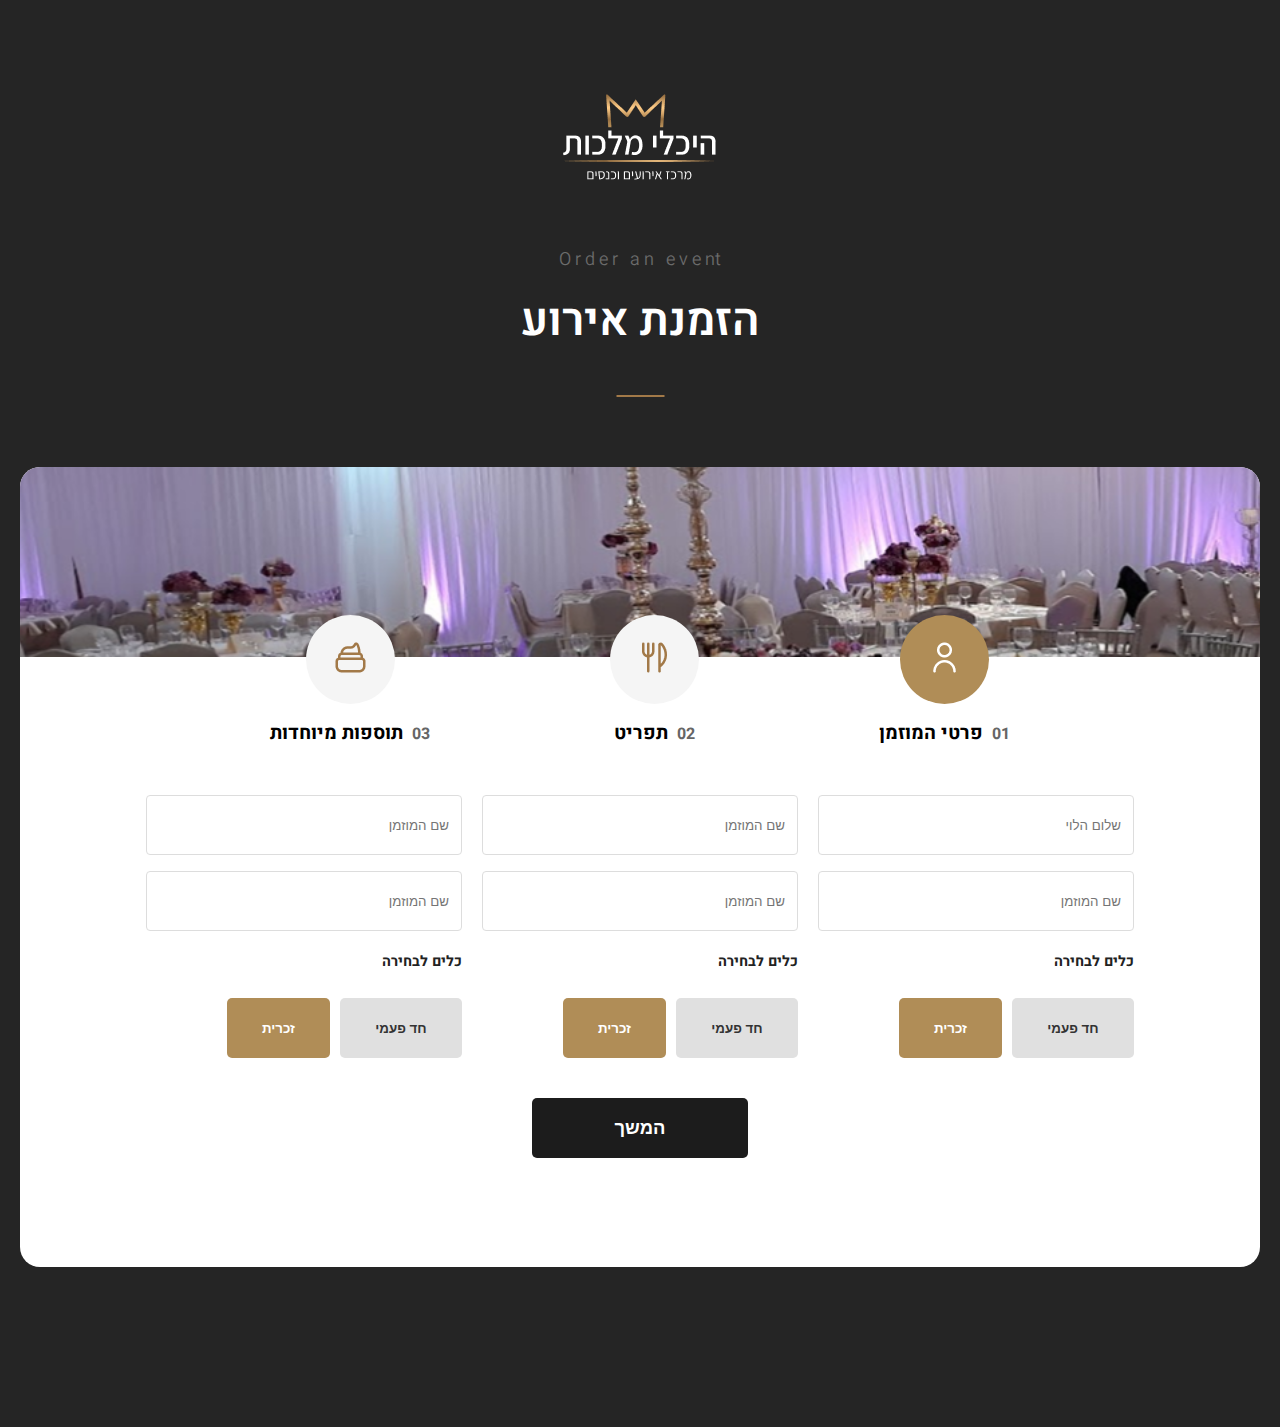
<file: index.html>
<!DOCTYPE html>
<html lang="he" dir="rtl">
<head>
    <meta charset="UTF-8">
    <meta name="viewport" content="width=device-width, initial-scale=1.0">
    <title>הזמנת אירוע</title>
    <link rel="stylesheet" href="index.css">
</head>
<body>
    <div class="logo-container">
        <img src="mark.png" alt="Logo" class="logo">
    </div>
    <div class="order-container">
        <div class="order-text">O r d e r   &nbsp; a n   &nbsp; e v e nt</div>
        <div class="order-title">הזמנת אירוע</div>
        <img src="Line 3.png">
    </div>
    <div class="main-container">
        <img src="top1.png" alt="Main Image" class="main-image">
         <!-- <div class="main-image"></div> -->
        
        <div class="icon-section">
            <div class="icon-item">
                <div class="icon person"><img src="fi-rr-user.png" alt="user Image" class="icon-image"></div>
                <div><span class="section-number">01</span> <span class="section-title">פרטי המוזמן</span></div>
            </div>
            <div class="icon-item">
                <div class="icon menu"><img src="fi-rr-utensils.png" alt="user Image" class="icon-image"></div>
                <div><span class="section-number">02</span> <span class="section-title">תפריט</span></div>
            </div>
            <div class="icon-item">
                <div class="icon cake"><img src="fi-rr-cream.png" alt="user Image" class="icon-image"></div>
                <div><span class="section-number">03</span> <span class="section-title">תוספות מיוחדות</span></div>
            </div>
        </div>

        <div class="form-container">
            <div class="form-section">
                <input type="text" placeholder="שלום הלוי">
                <input type="text" placeholder="שם המוזמן">
                <div class="section-label">כלים לבחירה</div>
                <div class="button-group">
                    <button class="decline-btn">חד פעמי</button>
                    <button class="confirm-btn">זכרית</button>
                </div>
            </div>
            <div class="form-section">
                <input type="text" placeholder="שם המוזמן">
                <input type="text" placeholder="שם המוזמן">
                <div class="section-label">כלים לבחירה</div>
                <div class="button-group">
                    <button class="decline-btn">חד פעמי</button>
                    <button class="confirm-btn">זכרית</button>
                </div>
            </div>
            <div class="form-section">
                <input type="text" placeholder="שם המוזמן">
                <input type="text" placeholder="שם המוזמן">
                <div class="section-label">כלים לבחירה</div>
                <div class="button-group">
                    <button class="decline-btn">חד פעמי</button>
                    <button class="confirm-btn">זכרית</button>
                </div>
            </div>
        </div>

        <button class="submit-btn">המשך</button>
    </div>
</body>
</html>
</file>
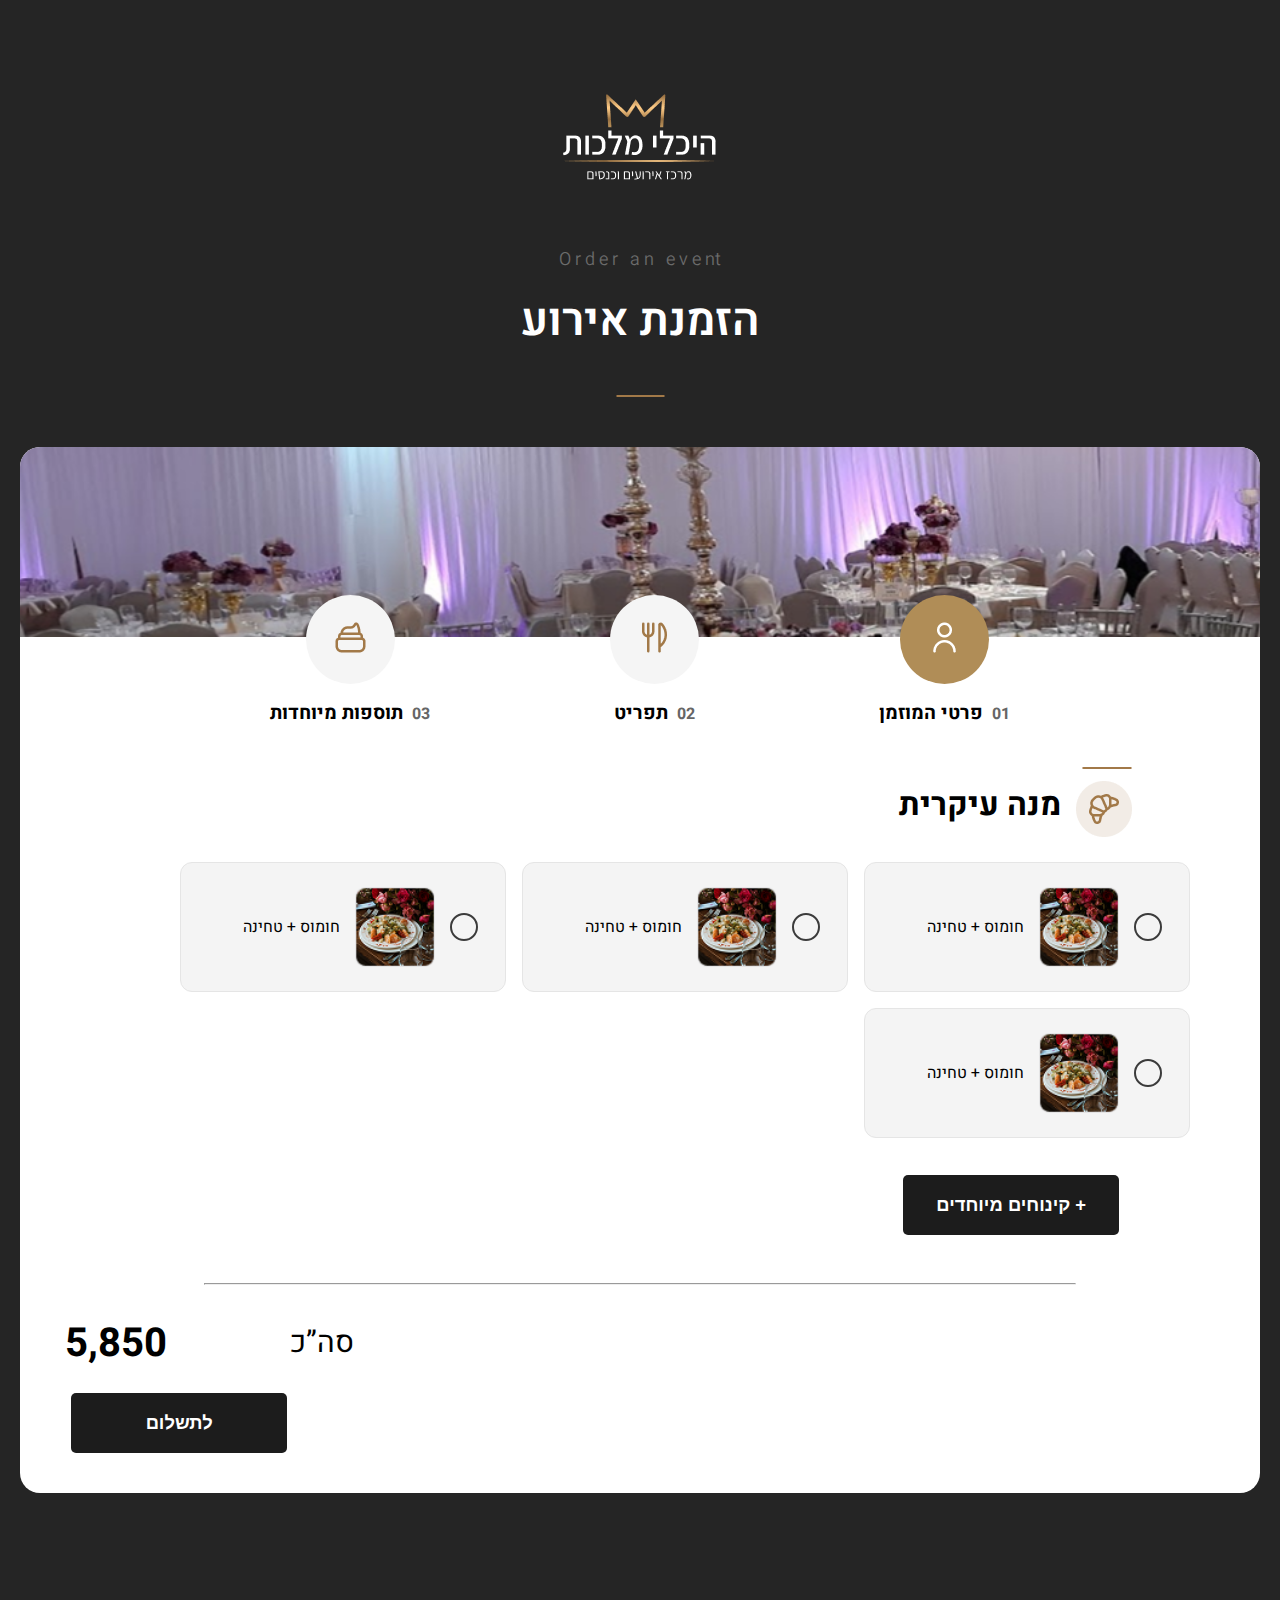
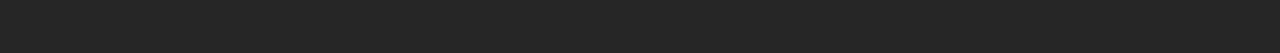
<file: 2.html>
<!DOCTYPE html>
<html lang="he" dir="rtl">
<head>
    <meta charset="UTF-8">
    <meta name="viewport" content="width=device-width, initial-scale=1.0">
    <title>הזמנת אירוע</title>
    <link rel="stylesheet" href="2.css">
</head>
<body>
    <div class="logo-container">
        <img src="mark.png" alt="Logo" class="logo">
    </div>
    <div class="order-container">
        <div class="order-text">O r d e r   &nbsp; a n   &nbsp; e v e nt</div>
        <div class="order-title">הזמנת אירוע</div>
        <img src="Line 3.png">
    </div>
    <div class="main-container">
        <img src="top1.png" alt="Main Image" class="main-image">
         <!-- <div class="main-image"></div> -->
        
        <div class="icon-section">
            <div class="icon-item">
                <div class="icon person"><img src="fi-rr-user.png" alt="user Image" class="icon-image"></div>
                <div><span class="section-number">01</span> <span class="section-title">פרטי המוזמן</span></div>
            </div>
            <div class="icon-item">
                <div class="icon menu"><img src="fi-rr-utensils.png" alt="user Image" class="icon-image"></div>
                <div><span class="section-number">02</span> <span class="section-title">תפריט</span></div>
            </div>
            <div class="icon-item">
                <div class="icon cake"><img src="fi-rr-cream.png" alt="user Image" class="icon-image"></div>
                <div><span class="section-number">03</span> <span class="section-title">תוספות מיוחדות</span></div>
            </div>
        </div>
        <div class="menu-title">
            <img src="Line 3.png" class="menu-line">
            <div class="menu-row">
                <img src="Frame 106.png">
                <span class="menu-text">מנה עיקרית</span>
            </div>
        </div>
        <div class="menu-grid">
            <div class="menu-container">
                <div class="menu-item">
                    <div class="checkbox"></div>
                    <img src="Frame 73.png" alt="חומוס + טחינה" class="food-image">
                    <div class="item-content">חומוס + טחינה</div>
                </div>
                <div class="menu-item">
                    <div class="checkbox"></div>
                    <img src="Frame 73.png" alt="חומוס + טחינה" class="food-image">
                    <div class="item-content">חומוס + טחינה</div>
                </div>
                <div class="menu-item">
                    <div class="checkbox"></div>
                    <img src="Frame 73.png" alt="חומוס + טחינה" class="food-image">
                    <div class="item-content">חומוס + טחינה</div>
                </div>
                <div class="menu-item">
                    <div class="checkbox"></div>
                    <img src="Frame 73.png" alt="חומוס + טחינה" class="food-image">
                    <div class="item-content">חומוס + טחינה</div>
                </div>
            </div>
        </div>
        <div>
            <div class="btn-right">
                <button class="right-btn">+ קינוחים מיוחדים</button>
            </div>
            <hr class="hr-line">
            <div class="two-pricelist">
                <span class="two-downtxt">סה”כ</span>
                <span class="two-price">5,850</span>
            </div>
            <div class="btn-left">
                <button class="right-btn">לתשלום</button>
            </div>
        </div>
    </div>
</body>
<script>
    document.querySelectorAll('.menu-item').forEach(item => {
        item.addEventListener('click', () => {
            item.classList.toggle('selected');
        });
    });
</script>
</html>
</file>
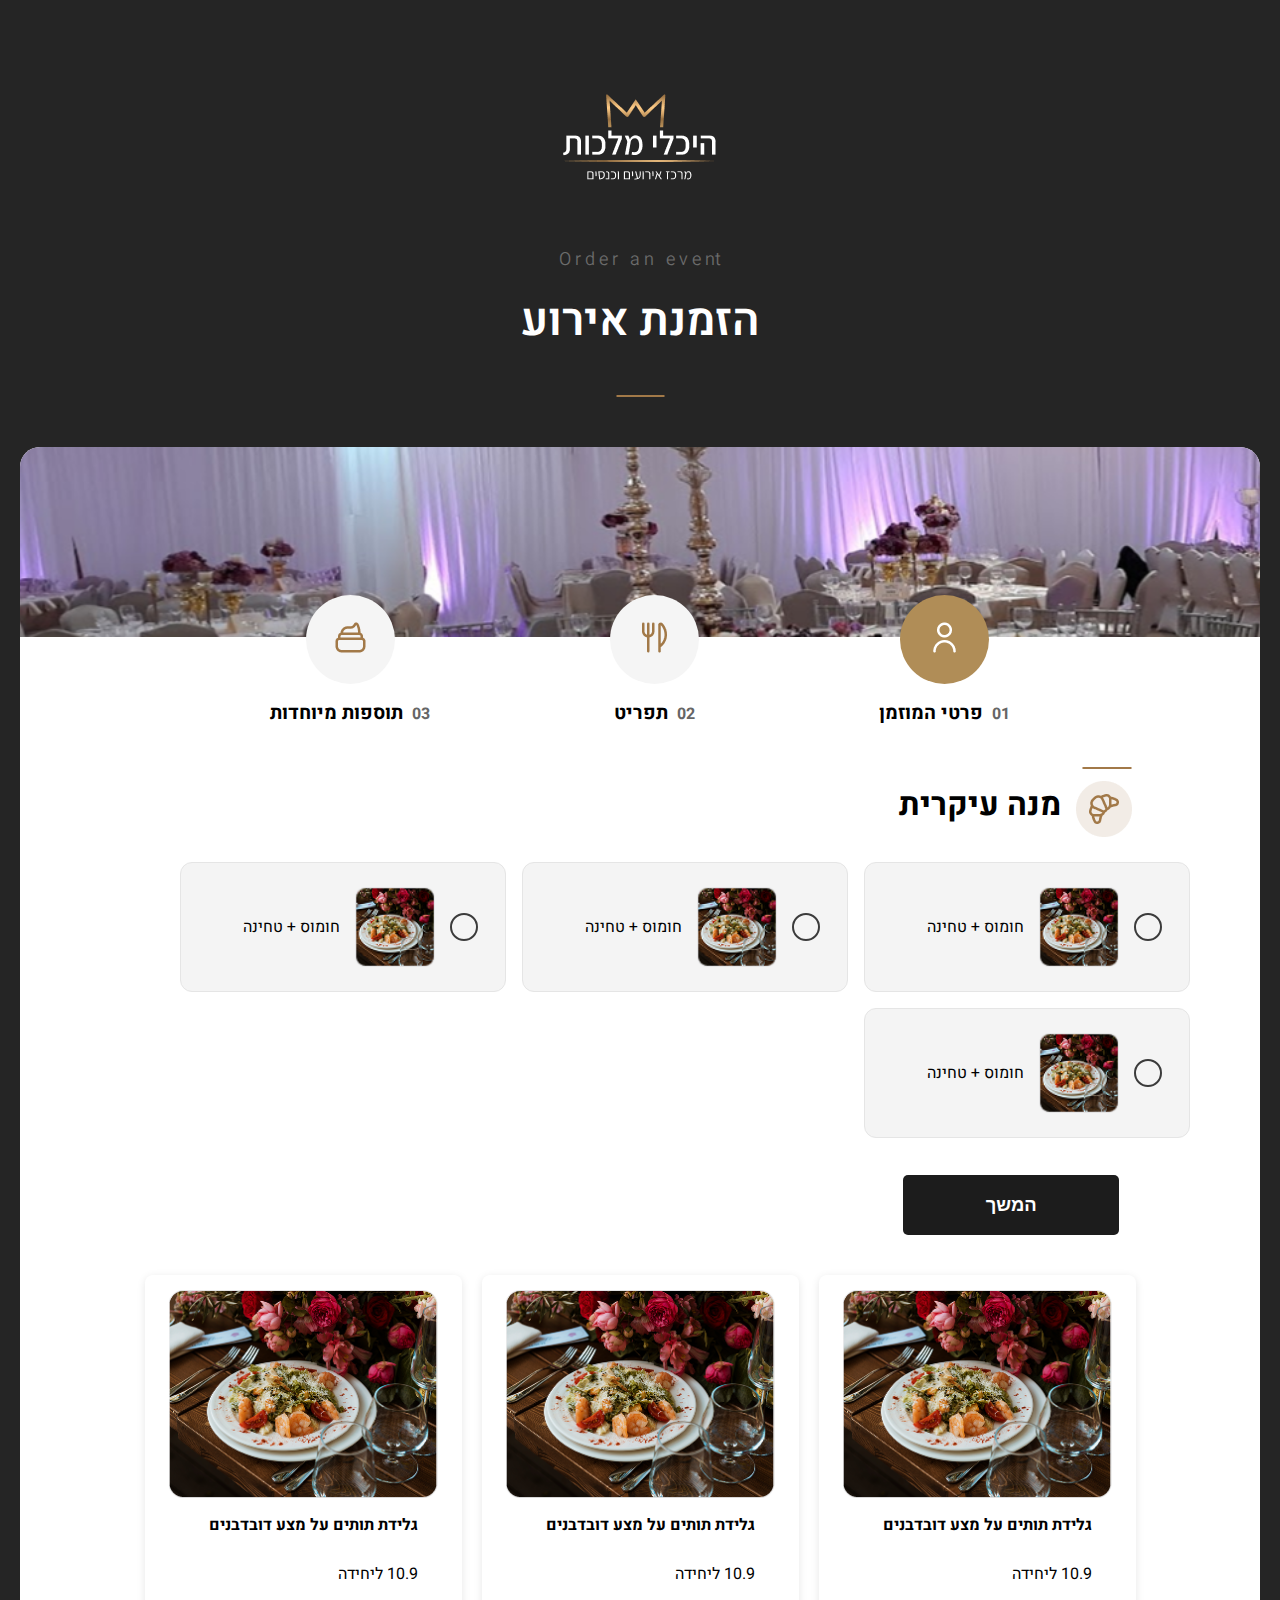
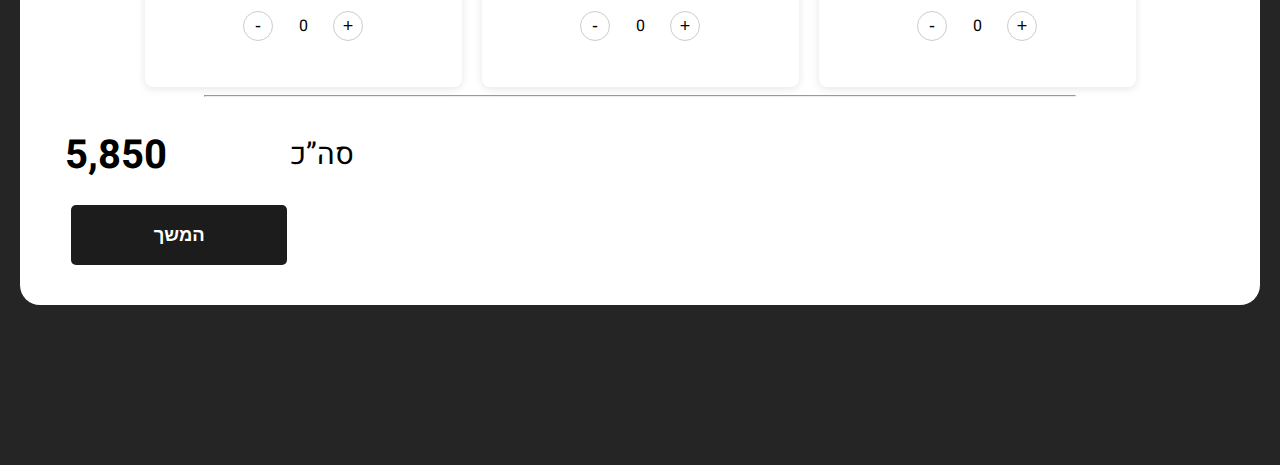
<file: 3.html>
<!DOCTYPE html>
<html lang="he" dir="rtl">
<head>
    <meta charset="UTF-8">
    <meta name="viewport" content="width=device-width, initial-scale=1.0">
    <title>הזמנת אירוע</title>
    <link rel="stylesheet" href="3.css">
</head>
<body>
    <div class="logo-container">
        <img src="mark.png" alt="Logo" class="logo">
    </div>
    <div class="order-container">
        <div class="order-text">O r d e r   &nbsp; a n   &nbsp; e v e nt</div>
        <div class="order-title">הזמנת אירוע</div>
        <img src="Line 3.png">
    </div>
    <div class="main-container">
        <img src="top1.png" alt="Main Image" class="main-image">
         <!-- <div class="main-image"></div> -->
        
        <div class="icon-section">
            <div class="icon-item">
                <div class="icon person"><img src="fi-rr-user.png" alt="user Image" class="icon-image"></div>
                <div><span class="section-number">01</span> <span class="section-title">פרטי המוזמן</span></div>
            </div>
            <div class="icon-item">
                <div class="icon menu"><img src="fi-rr-utensils.png" alt="user Image" class="icon-image"></div>
                <div><span class="section-number">02</span> <span class="section-title">תפריט</span></div>
            </div>
            <div class="icon-item">
                <div class="icon cake"><img src="fi-rr-cream.png" alt="user Image" class="icon-image"></div>
                <div><span class="section-number">03</span> <span class="section-title">תוספות מיוחדות</span></div>
            </div>
        </div>
        <div class="menu-title">
            <img src="Line 3.png" class="menu-line">
            <div class="menu-row">
                <img src="Frame 106.png">
                <span class="menu-text">מנה עיקרית</span>
            </div>
        </div>
        <div class="menu-grid">
            <div class="menu-container">
                <div class="menu-item">
                    <div class="checkbox"></div>
                    <img src="Frame 73.png" alt="חומוס + טחינה" class="food-image">
                    <div class="item-content">חומוס + טחינה</div>
                </div>
                <div class="menu-item">
                    <div class="checkbox"></div>
                    <img src="Frame 73.png" alt="חומוס + טחינה" class="food-image">
                    <div class="item-content">חומוס + טחינה</div>
                </div>
                <div class="menu-item">
                    <div class="checkbox"></div>
                    <img src="Frame 73.png" alt="חומוס + טחינה" class="food-image">
                    <div class="item-content">חומוס + טחינה</div>
                </div>
                <div class="menu-item">
                    <div class="checkbox"></div>
                    <img src="Frame 73.png" alt="חומוס + טחינה" class="food-image">
                    <div class="item-content">חומוס + טחינה</div>
                </div>
            </div>
        </div>
        
        <div class="btn-right">
            <button class="right-btn">המשך</button>
        </div>
        <!-- <br> -->
        <div class="container">
            <div class="product-card">
                <img src="Frame 73 (1).png" alt="גלידת תותים על מצע דובדבנים" class="product-image">
                <div class="product-cardtxt">
                    <h3 class="product-title">גלידת תותים על מצע דובדבנים</h3>
                    <p class="price">10.9 ליחידה</p>
                </div>
                <div class="quantity-control">
                    <button class="quantity-btn plus">+</button>
                    <span class="quantity-display">0</span>
                    <button class="quantity-btn minus">-</button>
                </div>
            </div>
    
            <div class="product-card">
                <img src="Frame 73 (1).png" alt="גלידת תותים על מצע דובדבנים" class="product-image">
                <div class="product-cardtxt">
                    <h3 class="product-title">גלידת תותים על מצע דובדבנים</h3>
                    <p class="price">10.9 ליחידה</p>
                </div>
                <div class="quantity-control">
                    <button class="quantity-btn plus">+</button>
                    <span class="quantity-display">0</span>
                    <button class="quantity-btn minus">-</button>
                </div>
            </div>
    
            <div class="product-card">
                <img src="Frame 73 (1).png" alt="גלידת תותים על מצע דובדבנים" class="product-image">
                <div class="product-cardtxt">
                    <h3 class="product-title">גלידת תותים על מצע דובדבנים</h3>
                    <p class="price">10.9 ליחידה</p>
                </div>
                <div class="quantity-control">
                    <button class="quantity-btn plus">+</button>
                    <span class="quantity-display">0</span>
                    <button class="quantity-btn minus">-</button>
                </div>
            </div>
        </div>
        

        <hr class="hr-line">
        <div class="two-pricelist">
            <span class="two-downtxt">סה”כ</span>
            <span class="two-price">5,850</span>
        </div>
        <div class="btn-left">
            <button class="right-btn">המשך</button>
        </div>
    </div>
</body>
<script>
    document.querySelectorAll('.menu-item').forEach(item => {
        item.addEventListener('click', () => {
            item.classList.toggle('selected');
        });
    });

    document.querySelectorAll('.quantity-control').forEach(control => {
            const minusBtn = control.querySelector('.minus');
            const plusBtn = control.querySelector('.plus');
            const display = control.querySelector('.quantity-display');
            let quantity = 0;

            plusBtn.addEventListener('click', () => {
                quantity++;
                display.textContent = quantity;
            });

            minusBtn.addEventListener('click', () => {
                if (quantity > 0) {
                    quantity--;
                    display.textContent = quantity;
                }
            });
        });
</script>
</html>
</file>
<file: index.css>
@import url('https://fonts.googleapis.com/css2?family=Heebo:wght@400;700&display=swap');

body {
    font-family: 'Heebo', Arial, sans-serif;
    width: 1920px;
    height: 1200px;
    margin: 0;
    padding: 0;
    text-align: center;
    direction: rtl;
    background-color: #252525;
    display: flex;
    justify-content: center !important;
    align-items: center !important;
    flex-direction: column;
    margin-bottom: 140px;
    overflow-x: hidden;
}

.logo-container {
    margin-bottom: 50px;
}

.logo {
    width: 162px;
    height: 100px;
    margin-top: 69px;
    object-fit: contain;
}

.order-container {
    display: flex;
    justify-content: center;
    align-items: center;
    flex-direction: column;
    margin-bottom: 50px;
    /* width: 823px; */
    height: 151px;
    gap: 16px;
    z-index: 3;
}

.order-title {
    width: 514px;
    height: 84px;
    font-size: 65px;
    font-weight: 600;
    color: #FFFFFF;
    letter-spacing: -1%;
    line-height: 100%;
}

.order-text {
    width: 531px;
    height: 17px;
    margin: 0 auto 20px;
    font-size: 18px;
    color: #FFFFFF;
    font-weight: 300;
    opacity: 0.33;
}

.title {
    width: 314px;
    height: 84px;
    margin: 0 auto 40px;
    object-fit: contain;
}

.main-container {
    width: 76vw;
    height: 834px;
    background-color: #fff;
    border-radius: 20px;
    /* padding: 20px; */
    box-sizing: border-box;
    position: relative;
    margin-top: 20px;
}

.main-image {
    width: 100%;
    height: 190px;
    object-fit: cover;
    margin-bottom: -49px;
    z-index: 10;
    border-top-left-radius: 20px;
    border-top-right-radius: 20px;
}

.icon-section {
    display: flex;
    justify-content: center;
    gap: 180px;
    margin-bottom: 40px;
    position: relative;
    z-index: 2;
    z-index: 11;
}

.icon-item {
    display: flex;
    flex-direction: column;
    align-items: center;
}

.icon {
    width: 89px;
    height: 89px;
    border-radius: 50%;
    margin-bottom: 15px;
    background-color: #f5f5f5;
}

.icon-image {
    margin-top: 3vh;
}

.icon.person {
    background-color: #b08d57;
}

.section-number {
    color: #666;
    margin-left: 5px;
    font-weight: bold;
}

.section-title {
    font-size: 1.2em;
    font-weight: 700;
}

.section-label {
    text-align: right;
    height: 3vh;
    padding-top: 12px;
    font-weight: bold;
    color: #222222 !important;
}

.form-container {
    display: flex;
    justify-content: center;
    gap: 24px;
    width: 996px;
    margin: 0 auto;
}

.form-section {
    width: 316px;
}

input {
    width: 316px;
    height: 60px;
    padding: 0 12px;
    margin: 8px 0;
    border: 1px solid #ddd;
    border-radius: 4px;
    text-align: right;
    box-sizing: border-box;
}

input:focus {
    outline: none;
    border-color: #b08d57;
}

.button-group {
    display: flex;
    gap: 10px;
    margin-top: 20px;
    justify-content: flex-start;
}

.confirm-btn {
    width: 103px;
    height: 60px;
    background-color: #b08d57;
    color: white;
    border: none;
    border-radius: 5px;
    cursor: pointer;
    font-weight: bold;
}

.decline-btn {
    width: 122px;
    height: 60px;
    background-color: #e0e0e0;
    color: #333;
    border: none;
    border-radius: 5px;
    cursor: pointer;
    font-weight: bold;
}

.submit-btn {
    width: 216px;
    height: 60px;
    background-color: #1C1C1C;
    color: white;
    border: none;
    border-radius: 5px;
    cursor: pointer;
    position: absolute;
    bottom: 64px;
    left: 230px;
    font-weight: bold;
    font-size: 1.15em;
}

.section-label {
    font-size: 0.9em;
    color: #666;
    margin-bottom: 8px;
    text-align: right;
    font-weight: bold;
}

@media (max-width: 1460px) {
    body {
        width: 100%;
        height: auto;
        padding: 20px;
        box-sizing: border-box;
        display: flex;
        justify-content: center;
        align-items: center;
    }

    .main-container {
        width: 100%;
        height: 800px;
    }

    /* .main-image {
                width: 100%;
                height: auto;
            } */
    .order-container {
        display: flex;
        justify-content: center;
        align-items: center;
        flex-direction: column;
        margin-bottom: 50px;
        /* width: 823px; */
        height: 151px;
        gap: 16px;
        z-index: 3;
    }
    .order-title {
        width: 514px;
        height: 84px;
        font-size: 45px;
        font-weight: 600;
        color: #FFFFFF;
        letter-spacing: -1%;
        line-height: 100%;
    }

    .form-container {
        width: 100%;
        max-width: 996px;
        flex-wrap: wrap;
        gap: 20px;
    }

    .form-section {
        width: 100%;
        max-width: 316px;
    }

    input {
        width: 100%;
    }

    .submit-btn {
        position: relative;
        left: auto;
        bottom: auto;
        margin: 40px auto 0;
    }
}
@media (max-width: 1024px) {
    .main-container {
        width: 100%;
        height: 1100px;
    }
}

@media (max-width: 700px) {
    .main-container {
        width: 76vw;
        height: 1300px;
        background-color: #fff;
        border-radius: 20px;
        box-sizing: border-box;
        position: relative;
        margin-top: 20px;
    }
    .icon-section {
        display: flex;
        /* flex-direction: column; */
        justify-content: center;
        gap: 10px;
        margin-bottom: 40px;
        position: relative;
        z-index: 2;
        z-index: 11;
    }
    .icon {
        width: 69px;
        height: 69px;
        border-radius: 50%;
        margin-bottom: 15px;
        background-color: #f5f5f5;
    }
    .order-title {
        width: 250px;
        height: 77px;
        font-size: 38px;
        font-weight: 600;
        color: #FFFFFF;
        letter-spacing: -1%;
        line-height: 100%;
    }
    .order-text {
        width: 250px;
        height: 17px;
        margin: 0 auto 20px;
        font-size: 18px;
        color: #FFFFFF;
        font-weight: 300;
        opacity: 0.33;
    }
    input {
        width: 91%;
    }
    .section-label {
        font-size: 0.9em;
        color: #666;
        margin-bottom: 8px;
        text-align: center;
        font-weight: bold;
    }
    .button-group {
        display: flex;
        gap: 10px;
        margin-top: 20px;
        justify-content: center;
    }
}
</file>
<file: 2.css>
@import url('https://fonts.googleapis.com/css2?family=Heebo:wght@400;700&display=swap');

body {
    font-family: 'Heebo', Arial, sans-serif;
    width: 1920px;
    height: 1200px;
    margin: 0;
    padding: 0;
    text-align: center;
    direction: rtl;
    background-color: #252525;
    display: flex;
    justify-content: center !important;
    align-items: center !important;
    flex-direction: column;
    margin-bottom: 140px;
    overflow-x: hidden;
}

.logo-container {
    margin-bottom: 50px;
}

.logo {
    width: 162px;
    height: 100px;
    margin-top: 69px;
    object-fit: contain;
}
.order-container {
    display: flex;
    justify-content: center;
    align-items: center;
    flex-direction: column;
    margin-bottom: 50px;
    /* width: 823px; */
    height: 151px;
    gap: 16px;
    z-index: 3;
}
.order-title {
    width: 514px;
    height: 84px;
    font-size: 65px;
    font-weight: 600;
    color: #FFFFFF;
    letter-spacing: -1%;
    line-height: 100%;
}

.order-text {
    width: 531px;
    height: 17px;
    margin: 0 auto 20px;
    font-size: 18px;
    color: #FFFFFF;
    font-weight: 300;
    opacity: 0.33;
}

.title {
    width: 314px;
    height: 84px;
    margin: 0 auto 40px;
    object-fit: contain;
}

.main-container {
    width: 76vw;
    height: auto;
    background-color: #fff;
    border-radius: 20px;
    box-sizing: border-box;
    position: relative;
}

.main-image {
    width: 100%;
    height: 190px;
    object-fit: cover;
    margin-bottom: -49px;
    z-index: 10;
    border-top-left-radius: 20px;
    border-top-right-radius: 20px;
}

.icon-section {
    display: flex;
    justify-content: center;
    gap: 180px;
    margin-bottom: 40px;
    position: relative;
    z-index: 2;
    z-index: 11;
}

.icon-item {
    display: flex;
    flex-direction: column;
    align-items: center;
}

.icon {
    width: 89px;
    height: 89px;
    border-radius: 50%;
    margin-bottom: 15px;
    background-color: #f5f5f5;
}
.icon-image {
    margin-top: 3vh;
}

.icon.person {
    background-color: #b08d57;
}

.section-number {
    color: #666;
    margin-left: 5px;
    font-weight: bold;
}

.section-title {
    font-size: 1.2em;
    font-weight: 700;
}
.section-label {
    text-align: right;
    height: 3vh;
    padding-top: 12px;
    font-weight: bold;
    color: #222222 !important;
}

.form-container {
    display: flex;
    justify-content: center;
    gap: 24px;
    width: 996px;
    margin: 0 auto;
}

.form-section {
    width: 316px;
}

input {
    width: 316px;
    height: 60px;
    padding: 0 12px;
    margin: 8px 0;
    border: 1px solid #ddd;
    border-radius: 4px;
    text-align: right;
    box-sizing: border-box;
}

input:focus {
    outline: none;
    border-color: #b08d57;
}

.button-group {
    display: flex;
    gap: 10px;
    margin-top: 20px;
    justify-content: flex-start;
}

.confirm-btn {
    width: 103px;
    height: 60px;
    background-color: #b08d57;
    color: white;
    border: none;
    border-radius: 5px;
    cursor: pointer;
    font-weight: bold;
}

.decline-btn {
    width: 122px;
    height: 60px;
    background-color: #e0e0e0;
    color: #333;
    border: none;
    border-radius: 5px;
    cursor: pointer;
    font-weight: bold;
}

.submit-btn {
    width: 216px;
    height: 60px;
    background-color: #1C1C1C;
    color: white;
    border: none;
    border-radius: 5px;
    cursor: pointer;
    position: absolute;
    bottom: 64px;
    left: 230px;
    font-weight: bold;
    font-size: 1.15em;
}

.section-label {
    font-size: 0.9em;
    color: #666;
    margin-bottom: 8px;
    text-align: right;
    font-weight: bold;
}

.menu-container {
    width: 68vw;
    height: auto;
    display: flex;
    gap: 16px;
    direction: rtl;
}

.menu-item {
    width: 312px;
    height: 104px;
    background: #F4F4F4;
    border-radius: 12px;
    display: flex;
    align-items: center;
    padding: 12px;
    cursor: pointer;
    border: 1px solid #e5e5e5;
    transition: background-color 0.2s;
}

.menu-item:hover {
    background-color: #F2ECE6;
}

.menu-item.selected {
    background-color: #F2ECE6;
}

.food-image {
    width: 80px;
    height: 80px;
    border-radius: 8px;
    object-fit: cover;
    margin-left: 15px !important;
}
.checkbox {
    width: 24px;
    height: 24px;
    border: 2px solid #3B3B3B;
    border-radius: 50%;
    display: flex;
    align-items: center;
    justify-content: center;
    transition: all 0.2s;
    margin-left: 15px;
    margin-right: 15px;
}

.menu-item.selected .checkbox {
    border-color: #A27948;
    background-color: #A27948;
}

.checkbox::after {
    content: "✓";
    color: white;
    display: none;
    font-size: 16px;
}

.menu-item.selected .checkbox::after {
    display: block;
}
.menu-title {
    display: flex;
    flex-direction: column;
}
.menu-row {
    display: flex;
    flex-direction: row;
    padding-top: 1%;
    padding-bottom: 2%;
    padding-right: 4vw;
}
.menu-line {
    width: 50px;
    padding-right: 4vw;
}
.menu-text {
    font-size: 2em;
    font-weight: bold;
    margin-right: 15px;
}
.btn-right {
    display: flex;
    justify-content: flex-start;
    height: 100px;
    width: 100%;
    margin-right: 3vw;
    padding-top: 3%;
}
.right-btn {
    width: 216px;
    height: 60px;
    background-color: #1C1C1C;
    color: white;
    border: none;
    border-radius: 5px;
    cursor: pointer;
    font-weight: bold;
    font-size: 1.15em;
    margin-left: 1vw;
    margin-right: 1vw;
}
.menu-grid {
    display: flex;
    justify-content: center;
}
.hr-line {
    width: 68vw;
}
.btn-left {
    display: flex;
    justify-content: flex-end;
    height: 100px;
    width: 100%;
    margin-right: -3vw;
}
.two-price {
    width: 91px;
    height: 59px;
    font-size: 40px;
    font-weight: 700;
}
.two-downtxt {
    width: 57px;
    height: 44px;
    font-size: 30px;
    font-weight: 400;
    margin-left: 130px;
}
.two-pricelist {
    display: flex;
    justify-content: flex-end;
    align-items: center;
    height: 100px;
    width: 100%;
    margin-right: -4.4vw;
}

@media (max-width: 1460px) {
    body {
        width: 100%;
        height: auto;
        padding: 20px;
        box-sizing: border-box;
        display: flex;
        justify-content: center;
        align-items: center;
    }

    .main-container {
        width: 100%;
        height: auto;
    }
    
    .menu-container {
        width: 1100px;
        height: auto;
        display: flex;
        gap: 16px;
        direction: rtl;
        /* flex-direction: column; */
        flex-wrap: wrap;
    }
    .menu-item {
        width: 300px;
        height: 104px;
        background: #F4F4F4;
        border-radius: 12px;
        display: flex;
        align-items: center;
        padding: 12px;
        cursor: pointer;
        border: 1px solid #e5e5e5;
        transition: background-color 0.2s;
    }
    .menu-line {
        width: 50px;
        padding-right: 10vw;
    }
    .menu-row {
        display: flex;
        flex-direction: row;
        padding-top: 1%;
        padding-bottom: 2%;
        padding-right: 10vw;
    }
    .btn-right {
        display: flex;
        justify-content: flex-start;
        height: 100px;
        width: 50%;
        margin-right: 10vw;
        padding-top: 3%;
    }
    .order-container {
        display: flex;
        justify-content: center;
        align-items: center;
        flex-direction: column;
        margin-bottom: 50px;
        /* width: 823px; */
        height: 151px;
        gap: 16px;
        z-index: 3;
    }
    .order-title {
        width: 514px;
        height: 84px;
        font-size: 45px;
        font-weight: 600;
        color: #FFFFFF;
        letter-spacing: -1%;
        line-height: 100%;
    }

    .form-container {
        width: 100%;
        max-width: 996px;
        flex-wrap: wrap;
        gap: 20px;
    }

    .form-section {
        width: 100%;
        max-width: 316px;
    }

    input {
        width: 100%;
    }

    .submit-btn {
        position: relative;
        left: auto;
        bottom: auto;
        margin: 40px auto 0;
    }
}
@media (max-width: 1230px) {
    .main-container {
        width: 100%;
        height: auto;
    }
    .menu-container {
        width: 1000px;
        height: auto;
        display: flex;
        gap: 16px;
        direction: rtl;
        /* flex-direction: column; */
        flex-wrap: wrap;
    }
    .menu-item {
        width: 250px;
        height: 104px;
        background: #F4F4F4;
        border-radius: 12px;
        display: flex;
        align-items: center;
        padding: 12px;
        cursor: pointer;
        border: 1px solid #e5e5e5;
        transition: background-color 0.2s;
    }
}
@media (max-width: 1024px) {
    .main-container {
        width: 100%;
        height: auto;
    }
    .menu-container {
        width: 600px;
        height: auto;
        display: flex;
        gap: 16px;
        direction: rtl;
        /* flex-direction: column; */
        flex-wrap: wrap;
    }
    .menu-item {
        width: 600px;
        height: 104px;
        background: #F4F4F4;
        border-radius: 12px;
        display: flex;
        align-items: center;
        /* padding: 12px; */
        cursor: pointer;
        border: 1px solid #e5e5e5;
        transition: background-color 0.2s;
    }
}

@media (max-width: 700px) {
    .main-container {
        width: 76vw;
        height: auto;
        background-color: #fff;
        border-radius: 20px;
        box-sizing: border-box;
        position: relative;
        margin-top: 20px;
    }
    .menu-container {
        width: 68vw;
        height: auto;
        display: flex;
        gap: 16px;
        direction: rtl;
        /* flex-direction: column; */
        flex-wrap: wrap;
    }
    .menu-item {
        width: 380px;
        height: 104px;
        background: #F4F4F4;
        border-radius: 12px;
        display: flex;
        align-items: center;
        padding: 12px;
        cursor: pointer;
        border: 1px solid #e5e5e5;
        transition: background-color 0.2s;
    }
    .icon-section {
        display: flex;
        /* flex-direction: column; */
        justify-content: center;
        gap: 10px;
        margin-bottom: 40px;
        position: relative;
        z-index: 2;
        z-index: 11;
    }
    .icon {
        width: 69px;
        height: 69px;
        border-radius: 50%;
        margin-bottom: 15px;
        background-color: #f5f5f5;
    }
    .order-title {
        width: 250px;
        height: 77px;
        font-size: 38px;
        font-weight: 600;
        color: #FFFFFF;
        letter-spacing: -1%;
        line-height: 100%;
    }
    .order-text {
        width: 250px;
        height: 17px;
        margin: 0 auto 20px;
        font-size: 18px;
        color: #FFFFFF;
        font-weight: 300;
        opacity: 0.33;
    }
    input {
        width: 91%;
    }
    .section-label {
        font-size: 0.9em;
        color: #666;
        margin-bottom: 8px;
        text-align: center;
        font-weight: bold;
    }
    .button-group {
        display: flex;
        gap: 10px;
        margin-top: 20px;
        justify-content: center;
    }
    .menu-item {
        width: 256px;
        height: 104px;
        background: #F4F4F4;
        border-radius: 12px;
        display: flex;
        align-items: center;
        padding: 12px;
        cursor: pointer;
        border: 1px solid #e5e5e5;
        transition: background-color 0.2s;
    }
    .btn-right {
        display: flex;
        justify-content: flex-start;
        height: 100px;
        width: 100%;
        margin-right: 3vw;
        padding-top: 15%;
    }
}
</file>
<file: 3.css>
@import url('https://fonts.googleapis.com/css2?family=Heebo:wght@400;700&display=swap');

body {
    font-family: 'Heebo', Arial, sans-serif;
    width: 1920px;
    height: auto;
    margin: 0;
    padding: 0;
    text-align: center;
    direction: rtl;
    background-color: #252525;
    display: flex;
    justify-content: center !important;
    align-items: center !important;
    flex-direction: column;
    margin-bottom: 140px;
    overflow-x: hidden;
}

.logo-container {
    margin-bottom: 50px;
}

.logo {
    width: 162px;
    height: 100px;
    margin-top: 69px;
    object-fit: contain;
}
.order-container {
    display: flex;
    justify-content: center;
    align-items: center;
    flex-direction: column;
    margin-bottom: 50px;
    /* width: 823px; */
    height: 151px;
    gap: 16px;
    z-index: 3;
}
.order-title {
    width: 514px;
    height: 84px;
    font-size: 65px;
    font-weight: 600;
    color: #FFFFFF;
    letter-spacing: -1%;
    line-height: 100%;
}

.order-text {
    width: 531px;
    height: 17px;
    margin: 0 auto 20px;
    font-size: 18px;
    color: #FFFFFF;
    font-weight: 300;
    opacity: 0.33;
}

.title {
    width: 314px;
    height: 84px;
    margin: 0 auto 40px;
    object-fit: contain;
}

.main-container {
    width: 76vw;
    height: auto;
    background-color: #fff;
    border-radius: 20px;
    box-sizing: border-box;
    position: relative;
}

.main-image {
    width: 100%;
    height: 190px;
    object-fit: cover;
    margin-bottom: -49px;
    z-index: 10;
    border-top-left-radius: 20px;
    border-top-right-radius: 20px;
}

.icon-section {
    display: flex;
    justify-content: center;
    gap: 180px;
    margin-bottom: 40px;
    position: relative;
    z-index: 2;
    z-index: 11;
}

.icon-item {
    display: flex;
    flex-direction: column;
    align-items: center;
}

.icon {
    width: 89px;
    height: 89px;
    border-radius: 50%;
    margin-bottom: 15px;
    background-color: #f5f5f5;
}
.icon-image {
    margin-top: 3vh;
}

.icon.person {
    background-color: #b08d57;
}

.section-number {
    color: #666;
    margin-left: 5px;
    font-weight: bold;
}

.section-title {
    font-size: 1.2em;
    font-weight: 700;
}
.section-label {
    text-align: right;
    height: 3vh;
    padding-top: 12px;
    font-weight: bold;
    color: #222222 !important;
}

.form-container {
    display: flex;
    justify-content: center;
    gap: 24px;
    width: 996px;
    margin: 0 auto;
}

.form-section {
    width: 316px;
}

input {
    width: 316px;
    height: 60px;
    padding: 0 12px;
    margin: 8px 0;
    border: 1px solid #ddd;
    border-radius: 4px;
    text-align: right;
    box-sizing: border-box;
}

input:focus {
    outline: none;
    border-color: #b08d57;
}

.button-group {
    display: flex;
    gap: 10px;
    margin-top: 20px;
    justify-content: flex-start;
}

.confirm-btn {
    width: 103px;
    height: 60px;
    background-color: #b08d57;
    color: white;
    border: none;
    border-radius: 5px;
    cursor: pointer;
    font-weight: bold;
}

.decline-btn {
    width: 122px;
    height: 60px;
    background-color: #e0e0e0;
    color: #333;
    border: none;
    border-radius: 5px;
    cursor: pointer;
    font-weight: bold;
}

.submit-btn {
    width: 216px;
    height: 60px;
    background-color: #1C1C1C;
    color: white;
    border: none;
    border-radius: 5px;
    cursor: pointer;
    position: absolute;
    bottom: 64px;
    left: 230px;
    font-weight: bold;
    font-size: 1.15em;
}

.section-label {
    font-size: 0.9em;
    color: #666;
    margin-bottom: 8px;
    text-align: right;
    font-weight: bold;
}

.menu-container {
    width: 68vw;
    height: auto;
    display: flex;
    gap: 16px;
    direction: rtl;
}

.menu-item {
    width: 312px;
    height: 104px;
    background: #F4F4F4;
    border-radius: 12px;
    display: flex;
    align-items: center;
    padding: 12px;
    cursor: pointer;
    border: 1px solid #e5e5e5;
    transition: background-color 0.2s;
}

.menu-item:hover {
    background-color: #F2ECE6;
}

.menu-item.selected {
    background-color: #F2ECE6;
}

.food-image {
    width: 80px;
    height: 80px;
    border-radius: 8px;
    object-fit: cover;
    margin-left: 15px !important;
}
.checkbox {
    width: 24px;
    height: 24px;
    border: 2px solid #3B3B3B;
    border-radius: 50%;
    display: flex;
    align-items: center;
    justify-content: center;
    transition: all 0.2s;
    margin-left: 15px;
    margin-right: 15px;
}

.menu-item.selected .checkbox {
    border-color: #A27948;
    background-color: #A27948;
}

.checkbox::after {
    content: "✓";
    color: white;
    display: none;
    font-size: 16px;
}

.menu-item.selected .checkbox::after {
    display: block;
}
.menu-title {
    display: flex;
    flex-direction: column;
}
.menu-row {
    display: flex;
    flex-direction: row;
    padding-top: 1%;
    padding-bottom: 2%;
    padding-right: 4vw;
}
.menu-line {
    width: 50px;
    padding-right: 4vw;
}
.menu-text {
    font-size: 2em;
    font-weight: bold;
    margin-right: 15px;
}
.btn-right {
    display: flex;
    justify-content: flex-start;
    height: 100px;
    width: 100%;
    margin-right: 3vw;
    padding-top: 3%;
}
.right-btn {
    width: 216px;
    height: 60px;
    background-color: #1C1C1C;
    color: white;
    border: none;
    border-radius: 5px;
    cursor: pointer;
    font-weight: bold;
    font-size: 1.15em;
    margin-left: 1vw;
    margin-right: 1vw;
}
.menu-grid {
    display: flex;
    justify-content: center;
}
.hr-line {
    width: 68vw;
}
.btn-left {
    display: flex;
    justify-content: flex-end;
    height: 100px;
    width: 100%;
    margin-right: -3vw;
}
.two-price {
    width: 91px;
    height: 59px;
    font-size: 40px;
    font-weight: 700;
}
.two-downtxt {
    width: 57px;
    height: 44px;
    font-size: 30px;
    font-weight: 400;
    margin-left: 130px;
}
.two-pricelist {
    display: flex;
    justify-content: flex-end;
    align-items: center;
    height: 100px;
    width: 100%;
    margin-right: -4.4vw;
}

@media (max-width: 1460px) {
    body {
        width: 100%;
        height: auto;
        padding: 20px;
        box-sizing: border-box;
        display: flex;
        justify-content: center;
        align-items: center;
    }

    .main-container {
        width: 100%;
        height: auto;
    }
    
    .menu-container {
        width: 1100px;
        height: auto;
        display: flex;
        gap: 16px;
        direction: rtl;
        /* flex-direction: column; */
        flex-wrap: wrap;
    }
    .menu-item {
        width: 300px;
        height: 104px;
        background: #F4F4F4;
        border-radius: 12px;
        display: flex;
        align-items: center;
        padding: 12px;
        cursor: pointer;
        border: 1px solid #e5e5e5;
        transition: background-color 0.2s;
    }
    .menu-line {
        width: 50px;
        padding-right: 10vw;
    }
    .menu-row {
        display: flex;
        flex-direction: row;
        padding-top: 1%;
        padding-bottom: 2%;
        padding-right: 10vw;
    }
    .btn-right {
        display: flex;
        justify-content: flex-start;
        height: 100px;
        width: 50%;
        margin-right: 10vw;
        padding-top: 3%;
    }
    .order-container {
        display: flex;
        justify-content: center;
        align-items: center;
        flex-direction: column;
        margin-bottom: 50px;
        /* width: 823px; */
        height: 151px;
        gap: 16px;
        z-index: 3;
    }
    .order-title {
        width: 514px;
        height: 84px;
        font-size: 45px;
        font-weight: 600;
        color: #FFFFFF;
        letter-spacing: -1%;
        line-height: 100%;
    }

    .form-container {
        width: 100%;
        max-width: 996px;
        flex-wrap: wrap;
        gap: 20px;
    }

    .form-section {
        width: 100%;
        max-width: 316px;
    }

    input {
        width: 100%;
    }

    .submit-btn {
        position: relative;
        left: auto;
        bottom: auto;
        margin: 40px auto 0;
    }
}
@media (max-width: 1230px) {
    .main-container {
        width: 100%;
        height: auto;
    }
    .menu-container {
        width: 1000px;
        height: auto;
        display: flex;
        gap: 16px;
        direction: rtl;
        /* flex-direction: column; */
        flex-wrap: wrap;
    }
    .menu-item {
        width: 250px;
        height: 104px;
        background: #F4F4F4;
        border-radius: 12px;
        display: flex;
        align-items: center;
        padding: 12px;
        cursor: pointer;
        border: 1px solid #e5e5e5;
        transition: background-color 0.2s;
    }
}
@media (max-width: 1024px) {
    .main-container {
        width: 100%;
        height: auto;
    }
    .menu-container {
        width: 600px;
        height: auto;
        display: flex;
        gap: 16px;
        direction: rtl;
        /* flex-direction: column; */
        flex-wrap: wrap;
    }
    .menu-item {
        width: 600px;
        height: 104px;
        background: #F4F4F4;
        border-radius: 12px;
        display: flex;
        align-items: center;
        /* padding: 12px; */
        cursor: pointer;
        border: 1px solid #e5e5e5;
        transition: background-color 0.2s;
    }
    .container {
        cursor: pointer;
        display: flex;
        justify-content: center;
        gap: 20px;
        flex-wrap: wrap;
    }
}

@media (max-width: 700px) {
    .container {
        cursor: pointer;
        display: flex;
        justify-content: center;
        gap: 20px;
        flex-wrap: wrap;
    }
    .main-container {
        width: 76vw;
        height: auto;
        background-color: #fff;
        border-radius: 20px;
        box-sizing: border-box;
        position: relative;
        margin-top: 20px;
    }
    .menu-container {
        width: 68vw;
        height: auto;
        display: flex;
        gap: 16px;
        direction: rtl;
        /* flex-direction: column; */
        flex-wrap: wrap;
    }
    .menu-item {
        width: 380px;
        height: 104px;
        background: #F4F4F4;
        border-radius: 12px;
        display: flex;
        align-items: center;
        padding: 12px;
        cursor: pointer;
        border: 1px solid #e5e5e5;
        transition: background-color 0.2s;
    }
    .icon-section {
        display: flex;
        /* flex-direction: column; */
        justify-content: center;
        gap: 10px;
        margin-bottom: 40px;
        position: relative;
        z-index: 2;
        z-index: 11;
    }
    .icon {
        width: 69px;
        height: 69px;
        border-radius: 50%;
        margin-bottom: 15px;
        background-color: #f5f5f5;
    }
    .order-title {
        width: 250px;
        height: 77px;
        font-size: 38px;
        font-weight: 600;
        color: #FFFFFF;
        letter-spacing: -1%;
        line-height: 100%;
    }
    .order-text {
        width: 250px;
        height: 17px;
        margin: 0 auto 20px;
        font-size: 18px;
        color: #FFFFFF;
        font-weight: 300;
        opacity: 0.33;
    }
    input {
        width: 91%;
    }
    .section-label {
        font-size: 0.9em;
        color: #666;
        margin-bottom: 8px;
        text-align: center;
        font-weight: bold;
    }
    .button-group {
        display: flex;
        gap: 10px;
        margin-top: 20px;
        justify-content: center;
    }
    .menu-item {
        width: 256px;
        height: 104px;
        background: #F4F4F4;
        border-radius: 12px;
        display: flex;
        align-items: center;
        padding: 12px;
        cursor: pointer;
        border: 1px solid #e5e5e5;
        transition: background-color 0.2s;
    }
    .btn-right {
        display: flex;
        justify-content: flex-start;
        height: 100px;
        width: 100%;
        margin-right: 3vw;
        padding-top: 15%;
    }
}



/* 3 */

.container {
    cursor: pointer;
    display: flex;
    justify-content: center;
    gap: 20px;
    direction: rtl;
}

.product-card {
    width: 317px;
    height: 411.89px;
    background: white;
    border-radius: 8px;
    box-shadow: 0 2px 8px rgba(0, 0, 0, 0.1);
    display: flex;
    flex-direction: column;
    align-items: center;
    padding: 15px;
    box-sizing: border-box;
}

.product-image {
    width: 269px;
    height: 208px;
    object-fit: cover;
    border-radius: 4px;
}

.product-title {
    font-size: 16px;
    margin: 15px 0;
    text-align: center;
    transition: color 0.3s ease;
}

.product-card:hover .product-title {
    color: #A27948;
}
.price {
    font-size: 16px;
    margin: 10px 0;
}

.quantity-control {
    display: flex;
    align-items: center;
    gap: 15px;
    margin-top: 15px;
}

.quantity-btn {
    width: 30px;
    height: 30px;
    border: 1px solid #ccc;
    background: none;
    border-radius: 50%;
    cursor: pointer;
    font-size: 18px;
}

.quantity-display {
    font-size: 16px;
    min-width: 30px;
    text-align: center;
}
.product-cardtxt {
    display: flex;
    justify-content: flex-start;
    align-items: flex-start;
    flex-direction: column;
    width: 80%;
}
</file>
